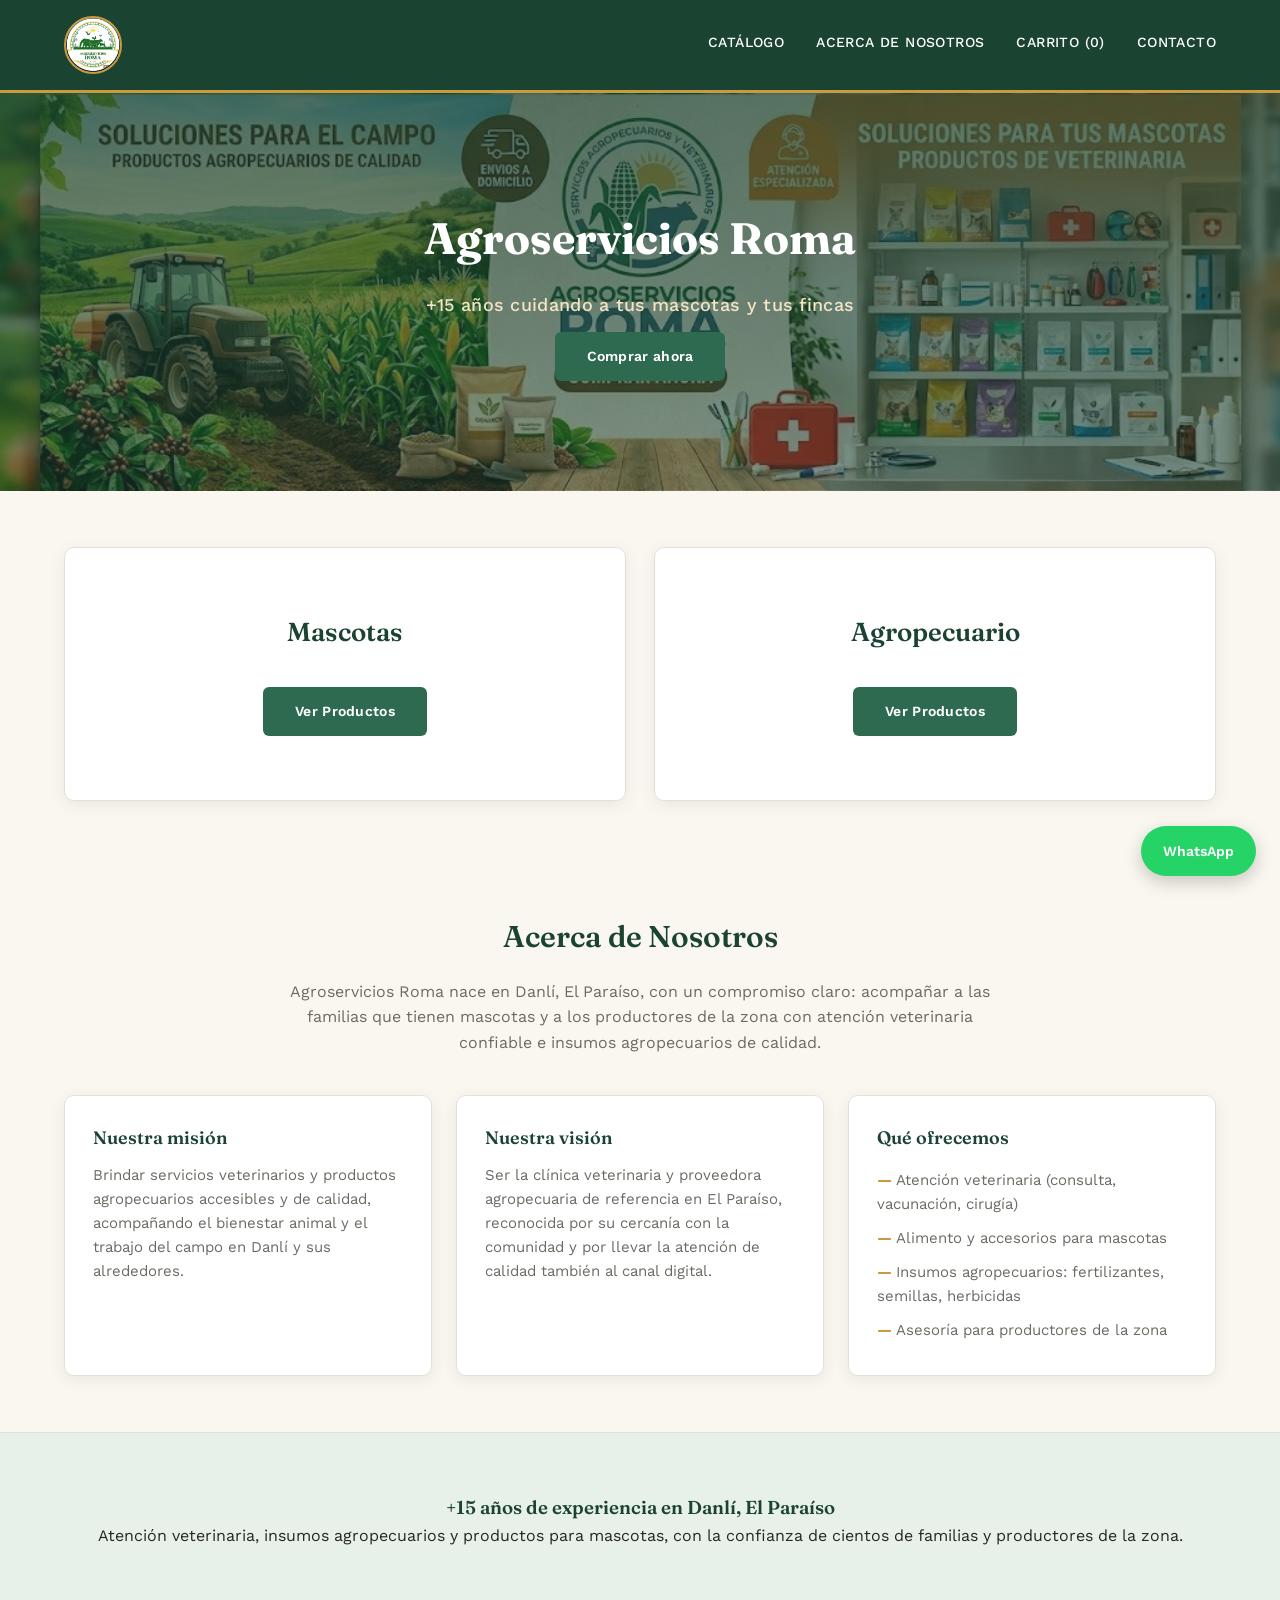
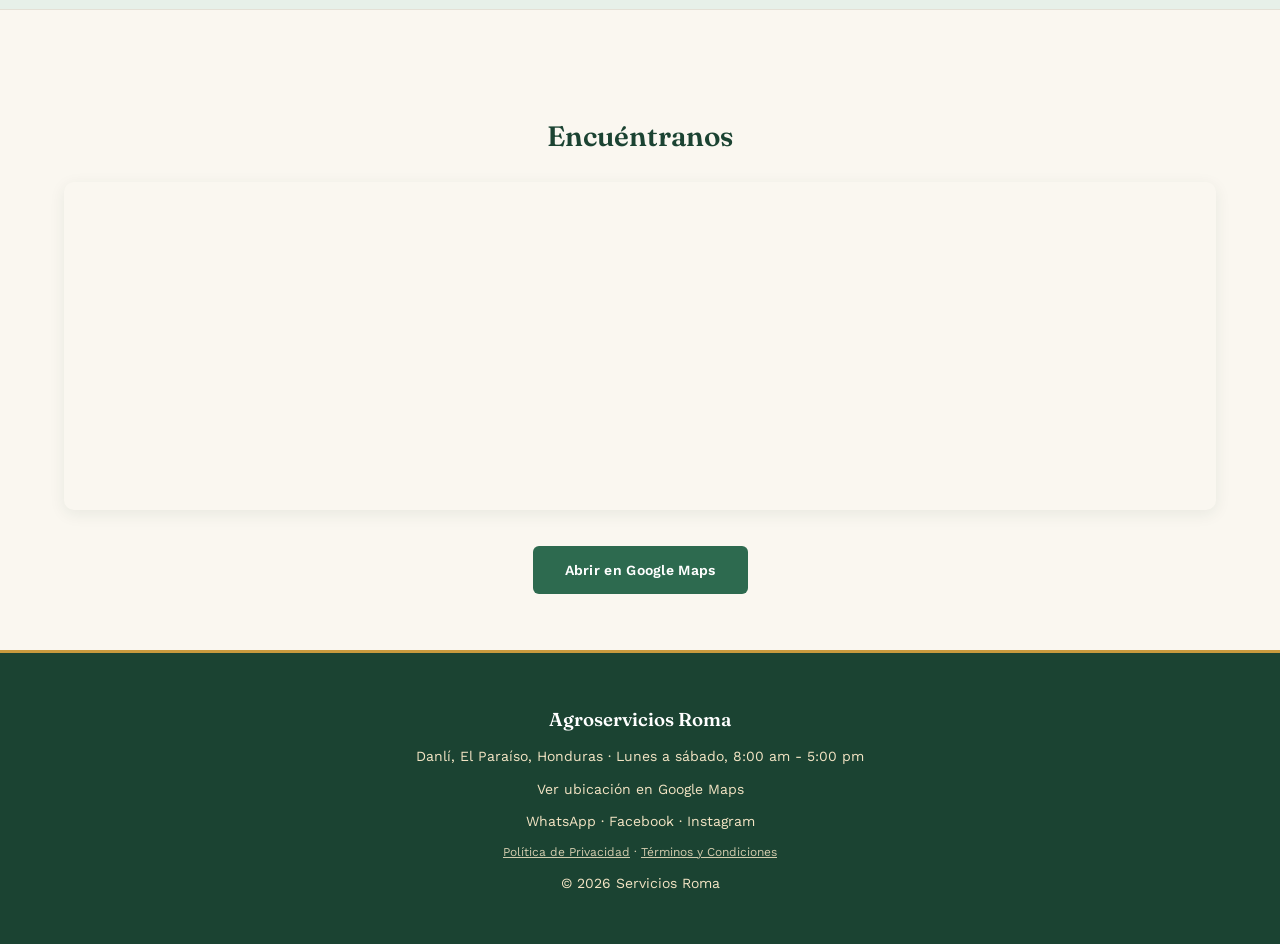
<file: index.html>
<!DOCTYPE html>
<html lang="es">
<head>
    <meta charset="UTF-8">
    <meta name="viewport" content="width=device-width, initial-scale=1.0">
    <title>Servicios Roma</title>

    <link rel="stylesheet" href="css/styles.css">
</head>
<body>

<!-- HEADER -->
<header>

    <div class="container navbar">

        <!-- El logo ahora es un enlace: clic y vuelve al inicio -->
        <div class="logo">
            <a href="index.html"><img src="imagenes/logo.jpeg" alt="Servicios Roma"></a>
        </div>

        <!--
            Se quitó "Iniciar Sesión": el sitio es de catálogo abierto,
            sin cuentas de cliente. Se quitó "Inicio" del menú porque
            ya estamos en el inicio y el logo hace lo mismo.
        -->
        <nav class="menu">
            <a href="catalogo.html">Catálogo</a>
            <a href="#acerca">Acerca de Nosotros</a>
            <a href="carrito.html" id="enlace-carrito">Carrito (0)</a>
            <a href="contacto.html">Contacto</a>
        </nav>

    </div>

</header>

<!-- BANNER -->

<section class="hero">

    <div class="container">

        <h1>Agroservicios Roma</h1>

        <p>
            +15 años cuidando a tus mascotas y tus fincas
        </p>

        <a href="catalogo.html" class="boton">Comprar ahora</a>

    </div>

</section>

<!-- CATEGORÍAS -->

<section class="container">

    <div class="categorias">

        <!-- Mascotas -->

        <div class="categoria">

            <h2>Mascotas</h2>

            <a href="catalogo.html?categoria=mascota" class="boton">
                Ver Productos
            </a>

        </div>

        <!-- Agropecuario -->

        <div class="categoria">

            <h2>Agropecuario</h2>

            <a href="catalogo.html?categoria=agropecuario" class="boton">
                Ver Productos
            </a>

        </div>

    </div>

</section>

<!-- ACERCA DE NOSOTROS -->

<section class="acerca container" id="acerca">

    <h2>Acerca de Nosotros</h2>

    <p class="acerca-intro">
        Agroservicios Roma nace en Danlí, El Paraíso, con un compromiso claro:
        acompañar a las familias que tienen mascotas y a los productores de la
        zona con atención veterinaria confiable e insumos agropecuarios de calidad.
    </p>

    <div class="acerca-grid">

        <div class="acerca-item">
            <h3>Nuestra misión</h3>
            <p>
                Brindar servicios veterinarios y productos agropecuarios accesibles
                y de calidad, acompañando el bienestar animal y el trabajo del
                campo en Danlí y sus alrededores.
            </p>
        </div>

        <div class="acerca-item">
            <h3>Nuestra visión</h3>
            <p>
                Ser la clínica veterinaria y proveedora agropecuaria de referencia
                en El Paraíso, reconocida por su cercanía con la comunidad y por
                llevar la atención de calidad también al canal digital.
            </p>
        </div>

        <div class="acerca-item">
            <h3>Qué ofrecemos</h3>
            <ul>
                <li>Atención veterinaria (consulta, vacunación, cirugía)</li>
                <li>Alimento y accesorios para mascotas</li>
                <li>Insumos agropecuarios: fertilizantes, semillas, herbicidas</li>
                <li>Asesoría para productores de la zona</li>
            </ul>
        </div>

    </div>

</section>

<!-- INFORMACIÓN / FRANJA DE CONFIANZA -->

<section class="info">

    <div class="container">

        <h3>+15 años de experiencia en Danlí, El Paraíso</h3>

        <p>
            Atención veterinaria, insumos agropecuarios y productos para
            mascotas, con la confianza de cientos de familias y
            productores de la zona.
        </p>

    </div>

</section>

<!-- UBICACIÓN -->

<section class="container ubicacion">

    <h2>Encuéntranos</h2>

    <div class="mapa-embed">
        <iframe
            src="https://www.google.com/maps?q=Agroservicios+Roma+Danli+El+Paraiso+Honduras&output=embed"
            width="100%" height="320" style="border:0;" allowfullscreen loading="lazy">
        </iframe>
    </div>

    <p>
        <a href="https://maps.app.goo.gl/qpFA17j55cjCu1nG6?g_st=aw" target="_blank" class="boton">
            Abrir en Google Maps
        </a>
    </p>

</section>

<!-- FOOTER -->

<footer>

    <div class="container">

        <h3>Agroservicios Roma</h3>

        <p>
            <!-- Reemplazar con el horario real si es distinto -->
            Danlí, El Paraíso, Honduras &middot; Lunes a sábado, 8:00 am - 5:00 pm
        </p>

        <p>
            <a href="https://maps.app.goo.gl/qpFA17j55cjCu1nG6?g_st=aw" target="_blank">Ver ubicación en Google Maps</a>
        </p>

        <p>
            <a href="https://wa.me/50489438844" target="_blank">WhatsApp</a>
            &middot;
            <a href="https://www.facebook.com/share/1GrsyHpAaW/" target="_blank">Facebook</a>
            &middot;
            <a href="https://www.instagram.com/agroserviciosromaroma?igsh=OWphcTBranYxOWtt" target="_blank">Instagram</a>
        </p>

        <p class="footer-legal">
            <a href="privacidad.html">Política de Privacidad</a> &middot; <a href="terminosycondiciones.html">Términos y Condiciones</a>
        </p>

        <p>&copy; 2026 Servicios Roma</p>

    </div>

</footer>

<!-- BOTÓN FLOTANTE DE WHATSAPP -->
<a href="https://wa.me/50489438844" target="_blank" class="whatsapp-flotante" aria-label="Escribir por WhatsApp">
    WhatsApp
</a>

<script>
    // Muestra cuántas unidades hay en el carrito, igual que en
    // detalleproducto.html, para que el número se vea consistente
    // en todas las páginas del sitio.
    (function () {
        const CLAVE_CARRITO = "carritoServiciosRoma";
        const datos = localStorage.getItem(CLAVE_CARRITO);
        const carrito = datos ? JSON.parse(datos) : [];
        const totalUnidades = carrito.reduce((suma, p) => suma + p.cantidad, 0);
        const enlace = document.getElementById("enlace-carrito");
        if (enlace) {
            enlace.textContent = "Carrito (" + totalUnidades + ")";
        }
    })();
</script>

</body>
</html>
</file>
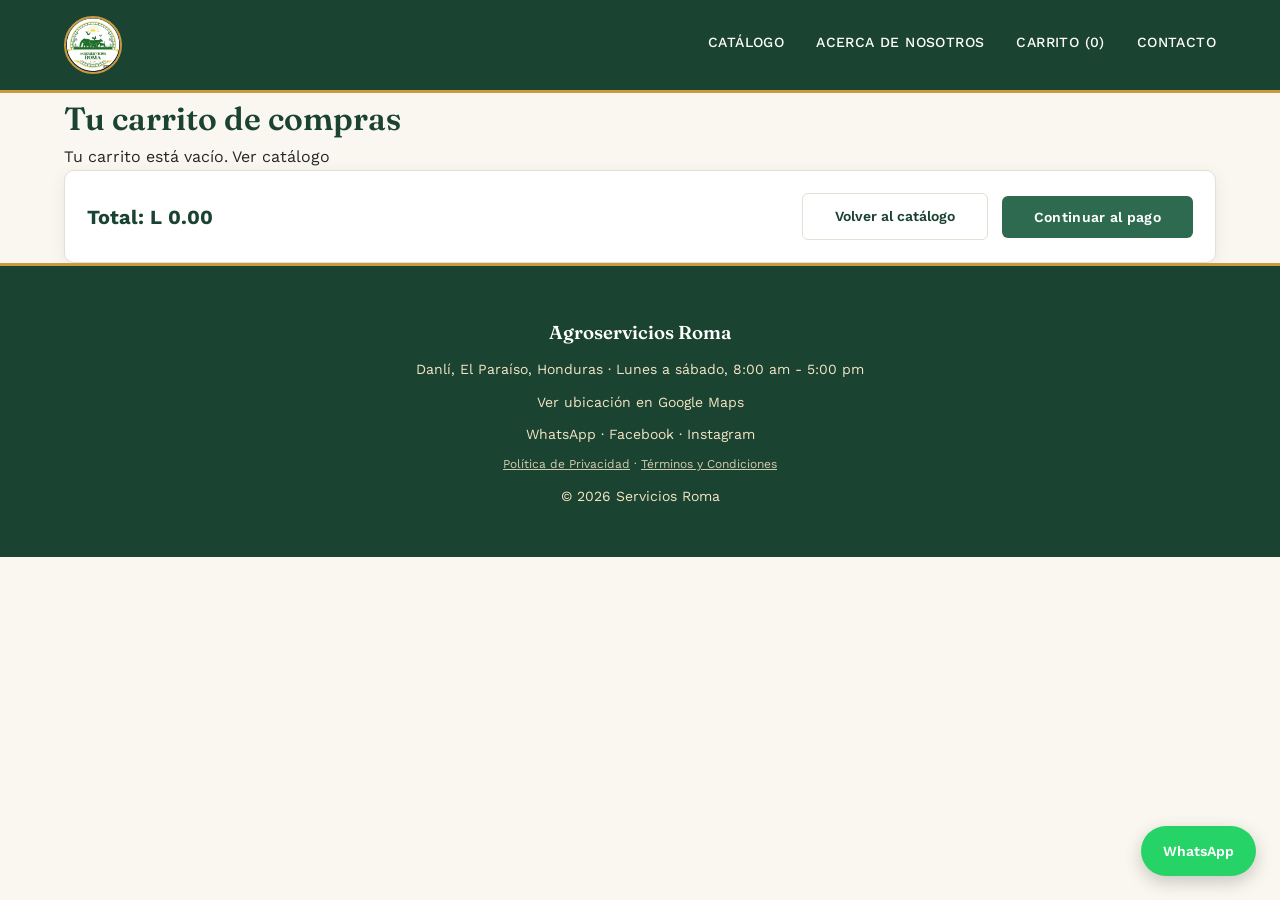
<file: carrito.html>
<!DOCTYPE html>
<html lang="es">
<head>
  <meta charset="UTF-8">
  <meta name="viewport" content="width=device-width, initial-scale=1.0">
  <title>Carrito de compras - Servicios Roma</title>
  <link rel="stylesheet" href="css/styles.css">
</head>
<body>

  <!-- Encabezado (reutiliza el mismo de tus otras páginas) -->
  <header>
    <div class="container navbar">
      <div class="logo">
        <a href="index.html"><img src="imagenes/logo.jpeg" alt="Servicios Roma"></a>
      </div>
      <nav class="menu">
            <a href="catalogo.html">Catálogo</a>
            <a href="index.html#acerca">Acerca de Nosotros</a>
            <a href="carrito.html" id="enlace-carrito">Carrito (0)</a>
            <a href="contacto.html">Contacto</a>
        </nav>
    </div>
  </header>

  <main class="container contenedor-carrito">
    <h1>Tu carrito de compras</h1>

    <!-- Aquí se van a insertar las filas de productos con JavaScript -->
    <table id="tabla-carrito">
      <thead>
        <tr>
          <th>Producto</th>
          <th>Precio</th>
          <th>Cantidad</th>
          <th>Subtotal</th>
          <th></th>
        </tr>
      </thead>
      <tbody id="cuerpo-carrito">
        <!-- las filas se generan dinámicamente en carrito.js -->
      </tbody>
    </table>

    <!-- Mensaje que aparece si el carrito está vacío -->
    <p id="mensaje-vacio" style="display:none;">Tu carrito está vacío. <a href="catalogo.html">Ver catálogo</a></p>

    <div class="resumen-carrito">
      <p>Total: <span id="total-carrito">L 0.00</span></p>
      <div class="botones-resumen-carrito">
        <a href="catalogo.html" class="btn-volver-catalogo">Volver al catálogo</a>
        <button id="btn-checkout" class="boton" onclick="window.location.href='checkout.html'">Continuar al pago</button>
      </div>
    </div>
  </main>

 <footer>

    <div class="container">

        <h3>Agroservicios Roma</h3>

        <p>
            <!-- Reemplazar con el horario real si es distinto -->
            Danlí, El Paraíso, Honduras &middot; Lunes a sábado, 8:00 am - 5:00 pm
        </p>

        <p>
            <a href="https://maps.app.goo.gl/qpFA17j55cjCu1nG6?g_st=aw" target="_blank">Ver ubicación en Google Maps</a>
        </p>

        <p>
            <a href="https://wa.me/50489438844" target="_blank">WhatsApp</a>
            &middot;
            <a href="https://www.facebook.com/share/1GrsyHpAaW/" target="_blank">Facebook</a>
            &middot;
            <a href="https://www.instagram.com/agroserviciosromaroma?igsh=OWphcTBranYxOWtt" target="_blank">Instagram</a>
        </p>

        <p class="footer-legal">
            <a href="privacidad.html">Política de Privacidad</a> &middot; <a href="terminosycondiciones.html">Términos y Condiciones</a>
        </p>

        <p>&copy; 2026 Servicios Roma</p>

    </div>

</footer>

<!-- BOTÓN FLOTANTE DE WHATSAPP -->
<a href="https://wa.me/50489438844" target="_blank" class="whatsapp-flotante" aria-label="Escribir por WhatsApp">
    WhatsApp
</a>

  <script src="js/carrito.js"></script>

  <script>
    // Actualiza el número de "Carrito (N)" en el menú, igual que en el resto del sitio.
    (function () {
        const datos = localStorage.getItem("carritoServiciosRoma");
        const carrito = datos ? JSON.parse(datos) : [];
        const totalUnidades = carrito.reduce((suma, p) => suma + p.cantidad, 0);
        const enlace = document.getElementById("enlace-carrito");
        if (enlace) {
            enlace.textContent = "Carrito (" + totalUnidades + ")";
        }
    })();
  </script>
</body>
</html>
</file>
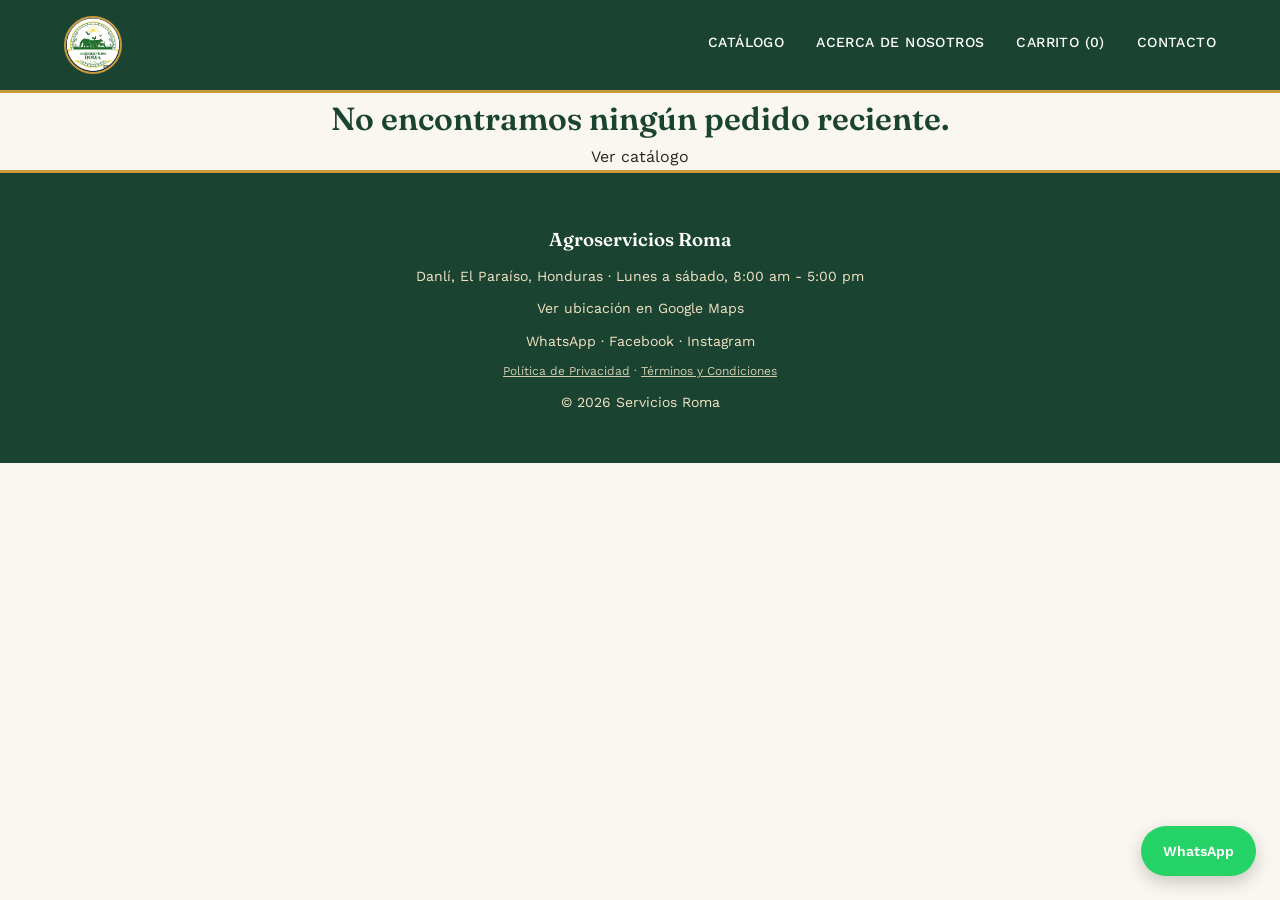
<file: confirmacion.html>
<!DOCTYPE html>
<html lang="es">
<head>
  <meta charset="UTF-8">
  <meta name="viewport" content="width=device-width, initial-scale=1.0">
  <title>Pedido confirmado - Servicios Roma</title>
  <link rel="stylesheet" href="css/styles.css">
</head>
<body>

  <header>
    <div class="container navbar">
      <div class="logo">
        <a href="index.html"><img src="imagenes/logo.jpeg" alt="Servicios Roma"></a>
      </div>
      <nav class="menu">
            <a href="catalogo.html">Catálogo</a>
            <a href="index.html#acerca">Acerca de Nosotros</a>
            <a href="carrito.html" id="enlace-carrito">Carrito (0)</a>
            <a href="contacto.html">Contacto</a>
        </nav>
    </div>
  </header>

  <main class="container contenedor-confirmacion">
    <h1>¡Gracias por tu compra!</h1>

    <p>Tu número de pedido es:</p>
    <p class="numero-orden" id="numero-orden">#000000</p>

    <section class="resumen-final">
      <h2>Resumen de tu compra</h2>
      <ul id="lista-confirmacion"></ul>
      <p>Total pagado: <span id="total-confirmacion">L 0.00</span></p>
    </section>

    <section class="datos-cliente">
      <h2>Datos de entrega</h2>
      <p id="nombre-cliente"></p>
      <p id="telefono-cliente"></p>
      <p id="direccion-cliente"></p>
    </section>

    <p>
      ¿Tenés alguna duda sobre tu pedido? Escribinos por
      <a href="https://wa.me/50499999999" target="_blank">WhatsApp</a>.
    </p>

    <a href="index.html" class="boton">Volver al inicio</a>
  </main>

 <footer>

    <div class="container">

        <h3>Agroservicios Roma</h3>

        <p>
            <!-- Reemplazar con el horario real si es distinto -->
            Danlí, El Paraíso, Honduras &middot; Lunes a sábado, 8:00 am - 5:00 pm
        </p>

        <p>
            <a href="https://maps.app.goo.gl/qpFA17j55cjCu1nG6?g_st=aw" target="_blank">Ver ubicación en Google Maps</a>
        </p>

        <p>
            <a href="https://wa.me/50489438844" target="_blank">WhatsApp</a>
            &middot;
            <a href="https://www.facebook.com/share/1GrsyHpAaW/" target="_blank">Facebook</a>
            &middot;
            <a href="https://www.instagram.com/agroserviciosromaroma?igsh=OWphcTBranYxOWtt" target="_blank">Instagram</a>
        </p>

        <p class="footer-legal">
            <a href="privacidad.html">Política de Privacidad</a> &middot; <a href="terminosycondiciones.html">Términos y Condiciones</a>
        </p>

        <p>&copy; 2026 Servicios Roma</p>

    </div>

</footer>

<!-- BOTÓN FLOTANTE DE WHATSAPP -->
<a href="https://wa.me/50489438844" target="_blank" class="whatsapp-flotante" aria-label="Escribir por WhatsApp">
    WhatsApp
</a>

  <script src="js/confirmacion.js"></script>
</body>
</html>
</file>
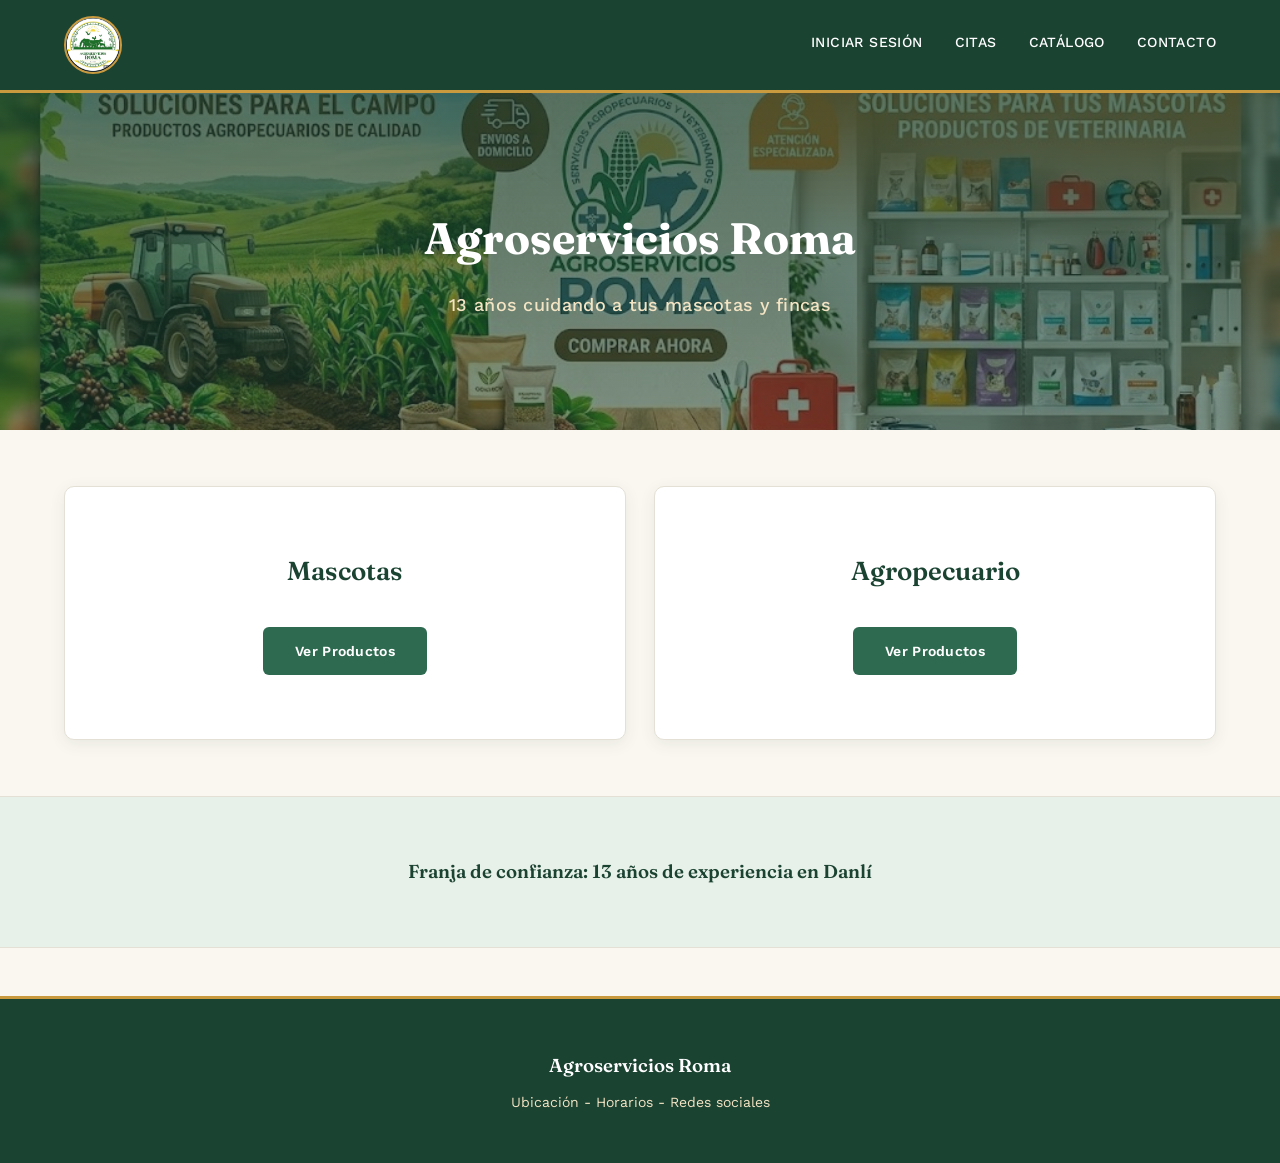
<file: home.html>
<!DOCTYPE html>
<html lang="es">
<head>
    <meta charset="UTF-8">
    <meta name="viewport" content="width=device-width, initial-scale=1.0">
    <title>Servicios Roma</title>

    <link rel="stylesheet" href="css/styles.css">
</head>
<body>

<!-- HEADER -->
<header>

    <div class="container navbar">

        <div class="logo">
            <img src="imagenes/logo.jpeg" alt="Servicios Roma">
        </div>

        <nav class="menu">
            <a href="#">Iniciar Sesión</a>
            <a href="#">Citas</a>
            <a href="catalogo.html">Catálogo</a>
            <a href="#">Contacto</a>
        </nav>

    </div>

</header>

<!-- BANNER -->

<section class="hero">

    <div class="container">

        <h1>Agroservicios  Roma</h1>

        <p>
            13 años cuidando a tus mascotas y fincas
        </p>

    </div>

</section>

<!-- CATEGORÍAS -->

<section class="container">

    <div class="categorias">

        <!-- Mascotas -->

        <div class="categoria">

            <h2>Mascotas</h2>

            <a href="catalogo.html" class="boton">
                Ver Productos
            </a>

        </div>

        <!-- Agropecuario -->

        <div class="categoria">

            <h2>Agropecuario</h2>

            <a href="catalogo.html" class="boton">
                Ver Productos
            </a>

        </div>

    </div>

</section>

<!-- INFORMACIÓN -->

<section class="info">

    <div class="container">

        <h3>
            Franja de confianza: 13 años de experiencia en Danlí
        </h3>

    </div>

</section>

<!-- FOOTER -->

<footer>

    <div class="container">

        <h3>Agroservicios Roma</h3>

        <p>
            Ubicación - Horarios - Redes sociales
        </p>

    </div>

</footer>

</body>
</html>
</file>
<file: css/styles.css>
/*=====================================
    SERVICIOS ROMA — HOJA DE ESTILOS
    Identidad: agroveterinaria, Danlí (HN)
    Paleta: verde pino + dorado trigo
    Tipografía: Fraunces (display) + Work Sans (texto)

    IMPORTANTE: los nombres de clase son los
    mismos que ya usa el equipo en su HTML.
    No hay que cambiar nada en las páginas,
    solo reemplazar este archivo completo.
=====================================*/

@import url('https://fonts.googleapis.com/css2?family=Fraunces:opsz,wght@9..144,500;9..144,600;9..144,700&family=Work+Sans:wght@400;500;600;700&display=swap');

:root{
    --verde-pino:     #1B4332;
    --verde-medio:     #2D6A4F;
    --verde-suave:     #E7F0E9;
    --dorado-trigo:    #C99A3E;
    --dorado-suave:    #F3E4C4;
    --crema:           #FAF7F0;
    --texto:           #262622;
    --texto-suave:     #6B6B63;
    --blanco:          #FFFFFF;
    --borde:           #E4E0D6;
    --sombra:          0 4px 16px rgba(27, 67, 50, 0.08);
    --sombra-hover:    0 10px 28px rgba(27, 67, 50, 0.14);
    --radio:           10px;
}

/*=====================================
    ESTILOS GENERALES
=====================================*/

*{
    margin:0;
    padding:0;
    box-sizing:border-box;
}

body{
    font-family:'Work Sans', Arial, Helvetica, sans-serif;
    background:var(--crema);
    color:var(--texto);
    line-height:1.6;
    -webkit-font-smoothing:antialiased;
}

h1, h2, h3, h4{
    font-family:'Fraunces', Georgia, serif;
    font-weight:600;
    color:var(--verde-pino);
}

a{
    text-decoration:none;
    color:inherit;
}

img{
    max-width:100%;
}

.container{
    width:90%;
    max-width:1200px;
    margin:auto;
}

/*=====================================
    HEADER / NAVBAR
=====================================*/

header{
    background:var(--verde-pino);
    color:var(--blanco);
    border-bottom:3px solid var(--dorado-trigo);
}

.navbar{
    display:flex;
    justify-content:space-between;
    align-items:center;
    padding:16px 0;
    gap:20px;
    flex-wrap:wrap;
}

/* Logo pequeño y alineado con el texto de marca */
.logo{
    display:flex;
    align-items:center;
    gap:12px;
    font-size:20px;
    font-family:'Fraunces', Georgia, serif;
    font-weight:600;
    letter-spacing:.3px;
}

.logo a{
    display:flex;
    align-items:center;
    gap:12px;
    transition:.2s;
}

.logo a:hover{
    opacity:.85;
}

.logo img{
    height:58px;
    width:58px;
    display:block;
    object-fit:cover;
    border-radius:50%;
    border:2px solid var(--dorado-trigo);
    background:var(--blanco);
}

/* Menú en fila, alineado a la par, sin saltos desordenados */
.menu{
    display:flex;
    flex-wrap:wrap;
    align-items:center;
    column-gap:32px;
    row-gap:8px;
}

.menu a{
    color:var(--blanco);
    font-size:14px;
    font-weight:500;
    letter-spacing:.4px;
    text-transform:uppercase;
    padding-bottom:4px;
    border-bottom:2px solid transparent;
    transition:.25s;
}

.menu a:hover{
    color:var(--dorado-suave);
    border-bottom-color:var(--dorado-trigo);
}

/*=====================================
    HERO / BANNER
=====================================*/

.hero{
    background-image:
            linear-gradient(180deg, rgba(27,67,50,.72), rgba(27,67,50,.55)),
            url("../imagenes/banner2.jpg");
    background-size:cover;
    background-position:center;
    color:var(--blanco);
    text-align:center;
    padding:110px 20px;
}

.hero h1{
    color:var(--blanco);
    margin-bottom:18px;
    font-size:44px;
    font-weight:700;
}

.hero p{
    font-size:18px;
    color:var(--dorado-suave);
    font-weight:500;
    letter-spacing:.3px;
}

/*=====================================
    CATEGORIAS HOME
=====================================*/

.categorias{
    display:grid;
    grid-template-columns:1fr 1fr;
    gap:28px;
    margin:56px 0;
}

.categoria{
    background:var(--blanco);
    border:1px solid var(--borde);
    border-radius:var(--radio);
    text-align:center;
    padding:64px 24px;
    box-shadow:var(--sombra);
    transition:.25s;
}

.categoria:hover{
    box-shadow:var(--sombra-hover);
    transform:translateY(-3px);
}

.categoria h2{
    margin-bottom:22px;
    font-size:26px;
}

.boton{
    display:inline-block;
    margin-top:12px;
    padding:13px 32px;
    background:var(--verde-medio);
    color:var(--blanco);
    border:none;
    border-radius:6px;
    font-family:'Work Sans', sans-serif;
    font-weight:600;
    font-size:14px;
    letter-spacing:.3px;
    cursor:pointer;
    transition:.25s;
}

.boton:hover{
    background:var(--dorado-trigo);
    color:var(--verde-pino);
}

/*=====================================
    INFORMACION
=====================================*/

.info{
    background:var(--verde-suave);
    text-align:center;
    padding:60px 20px;
    margin-bottom:48px;
    border-top:1px solid var(--borde);
    border-bottom:1px solid var(--borde);
}

/*=====================================
    FOOTER
=====================================*/

footer{
    background:var(--verde-pino);
    color:var(--blanco);
    text-align:center;
    padding:52px 20px 40px;
    border-top:3px solid var(--dorado-trigo);
}

footer h3{
    color:var(--blanco);
}

footer p{
    margin:10px 0;
    color:var(--dorado-suave);
    font-size:14px;
}

.footer-legal{
    font-size:12px;
    opacity:.85;
}

.footer-legal a{
    text-decoration:underline;
}

/*=====================================
    PAGINA CATALOGO
=====================================*/

.catalogo{
    display:flex;
    gap:36px;
    margin:48px auto;
    align-items:flex-start;
}

/* SIDEBAR */

.sidebar{
    width:240px;
    background:var(--blanco);
    border:1px solid var(--borde);
    border-radius:var(--radio);
    padding:24px;
    height:fit-content;
    box-shadow:var(--sombra);
}

.sidebar h3{
    margin-bottom:18px;
    font-size:18px;
    padding-bottom:10px;
    border-bottom:2px solid var(--dorado-trigo);
}

.sidebar label{
    display:block;
    margin:12px 0;
    font-size:15px;
    color:var(--texto-suave);
}

/* CONTENIDO */

.contenido{
    flex:1;
}

/* BUSCADOR */

.buscador{
    width:100%;
    padding:14px 16px;
    font-size:15px;
    font-family:'Work Sans', sans-serif;
    margin-bottom:32px;
    border:1px solid var(--borde);
    border-radius:8px;
    background:var(--blanco);
}

.buscador:focus{
    outline:none;
    border-color:var(--dorado-trigo);
}

/* PRODUCTOS */

.productos{
    display:grid;
    grid-template-columns:repeat(4,1fr);
    gap:28px;
}

.producto{
    text-align:center;
    background:var(--blanco);
    border:1px solid var(--borde);
    border-radius:var(--radio);
    padding:20px;
    transition:.25s;
}

.producto:hover{
    box-shadow:var(--sombra-hover);
    transform:translateY(-3px);
}

.imagen-producto{
    width:100%;
    height:160px;
    background:var(--verde-suave);
    margin:auto;
    display:flex;
    align-items:center;
    justify-content:center;
    color:var(--texto-suave);
    border-radius:6px;
    overflow:hidden;
}

.imagen-producto img{
    width:100%;
    height:100%;
    object-fit:cover;
}

.producto h4{
    margin-top:16px;
    margin-bottom:8px;
    font-size:16px;
    color:var(--verde-pino);
}

.producto h4:hover{
    color:var(--dorado-trigo);
    text-decoration:none;
}

.precio{
    font-weight:700;
    color:var(--texto);
    font-size:15px;
}

.paginacion{
    text-align:center;
    margin:48px;
}

/*=====================================
    DETALLE PRODUCTO
=====================================*/

.detalle{
    display:flex;
    gap:56px;
    padding:64px 0;
    align-items:flex-start;
}

.imagen-detalle{
    width:420px;
    height:420px;
    background:var(--verde-suave);
    border-radius:var(--radio);
    display:flex;
    justify-content:center;
    align-items:center;
    object-fit:cover;
}

.info-detalle{
    flex:1;
}

.info-detalle h2{
    font-size:32px;
    margin-bottom:16px;
}

.categoria-detalle{
    margin-bottom:22px;
    color:var(--texto-suave);
    font-size:14px;
    text-transform:uppercase;
    letter-spacing:.5px;
}

.descripcion{
    background:var(--blanco);
    border:1px solid var(--borde);
    border-radius:var(--radio);
    padding:28px;
    margin-bottom:28px;
    line-height:1.7;
    color:var(--texto-suave);
}

.precio-detalle{
    font-size:28px;
    font-weight:700;
    color:var(--verde-pino);
    margin-bottom:26px;
}

.cantidad{
    display:flex;
    align-items:center;
    gap:16px;
    margin-bottom:30px;
}

.cantidad button{
    width:36px;
    height:36px;
    border:1px solid var(--borde);
    background:var(--blanco);
    border-radius:6px;
    cursor:pointer;
    font-size:16px;
    transition:.2s;
}

.cantidad button:hover{
    border-color:var(--dorado-trigo);
}

.btn-carrito{
    background:var(--verde-pino);
    color:var(--blanco);
    border:none;
    padding:16px 48px;
    border-radius:6px;
    cursor:pointer;
    transition:.25s;
    font-family:'Work Sans', sans-serif;
    font-size:15px;
    font-weight:600;
    letter-spacing:.3px;
}

.btn-carrito:hover{
    background:var(--dorado-trigo);
    color:var(--verde-pino);
}

.botones-detalle{
    display:flex;
    align-items:center;
    gap:16px;
    flex-wrap:wrap;
}

/* En esta página el botón vecino es .btn-carrito (más grande que
   .boton), así que aquí "Volver al catálogo" toma su mismo tamaño. */
.botones-detalle .btn-volver-catalogo{
    padding:16px 48px;
    font-size:15px;
}

.btn-volver-catalogo{
    display:inline-block;
    padding:13px 32px;
    border:1px solid var(--borde);
    border-radius:6px;
    color:var(--verde-pino);
    font-family:'Work Sans', sans-serif;
    font-weight:600;
    font-size:14px;
    line-height:1.4;
    transition:.2s;
}

.btn-volver-catalogo:hover{
    border-color:var(--dorado-trigo);
    background:var(--verde-suave);
    text-decoration:none;
}

/*=====================================
    RESPONSIVE
=====================================*/

@media(max-width:992px){

    .productos{
        grid-template-columns:repeat(2,1fr);
    }

    .detalle{
        flex-direction:column;
        align-items:center;
    }

    .imagen-detalle{
        width:100%;
        max-width:420px;
    }

}

@media(max-width:768px){

    .navbar{
        flex-direction:column;
        align-items:flex-start;
        gap:14px;
    }

    .menu{
        column-gap:20px;
    }

    .categorias{
        grid-template-columns:1fr;
    }

    .catalogo{
        flex-direction:column;
    }

    .sidebar{
        width:100%;
    }

    .productos{
        grid-template-columns:1fr;
    }

}

/*=====================================
    CARRITO, CHECKOUT Y CONFIRMACION
=====================================*/

.contenedor-carrito table{
    width:100%;
    border-collapse:collapse;
    background:var(--blanco);
    margin:28px 0;
    border-radius:var(--radio);
    overflow:hidden;
    box-shadow:var(--sombra);
}

.contenedor-carrito th,
.contenedor-carrito td{
    padding:14px 16px;
    text-align:left;
    border-bottom:1px solid var(--borde);
}

.contenedor-carrito th{
    background:var(--verde-suave);
    color:var(--verde-pino);
    font-size:13px;
    text-transform:uppercase;
    letter-spacing:.4px;
}

.resumen-carrito{
    display:flex;
    justify-content:space-between;
    align-items:center;
    background:var(--blanco);
    border:1px solid var(--borde);
    border-radius:var(--radio);
    padding:22px;
    box-shadow:var(--sombra);
}

.resumen-carrito p{
    font-size:20px;
    font-weight:700;
    color:var(--verde-pino);
}

.botones-resumen-carrito{
    display:flex;
    align-items:center;
    gap:14px;
    flex-wrap:wrap;
}

.botones-resumen-carrito .boton{
    margin-top:0;
}

.resumen-pedido,
.contenedor-checkout form{
    background:var(--blanco);
    border:1px solid var(--borde);
    border-radius:var(--radio);
    padding:28px;
    margin-bottom:28px;
    box-shadow:var(--sombra);
}

.resumen-pedido h2,
.contenedor-checkout h2{
    font-size:20px;
    margin-bottom:8px;
}

.resumen-pedido ul{
    list-style:none;
    margin:15px 0;
}

.resumen-pedido li{
    padding:8px 0;
    border-bottom:1px solid var(--borde);
    color:var(--texto-suave);
}

.contenedor-checkout label{
    display:block;
    margin-top:18px;
    font-weight:600;
    color:var(--verde-pino);
    font-size:14px;
}

.contenedor-checkout input,
.contenedor-checkout textarea{
    width:100%;
    padding:12px 14px;
    margin-top:6px;
    border:1px solid var(--borde);
    border-radius:6px;
    font-family:'Work Sans', sans-serif;
    font-size:15px;
}

.contenedor-checkout input:focus,
.contenedor-checkout textarea:focus{
    outline:none;
    border-color:var(--dorado-trigo);
}

.contenedor-checkout textarea{
    min-height:90px;
    resize:vertical;
}

.fila-nombre-telefono{
    display:flex;
    gap:16px;
    max-width:600px;
}

.campo-nombre{
    flex:1.6;
}

.campo-telefono{
    flex:1;
}

.fila-nombre-telefono input{
    width:100%;
}

.botones-checkout{
    display:flex;
    align-items:center;
    gap:14px;
    flex-wrap:wrap;
    margin-top:20px;
}

.botones-checkout .boton{
    margin-top:0;
}

@media(max-width:600px){
    .fila-nombre-telefono{
        flex-direction:column;
        max-width:none;
    }
}

.error{
    color:#B3261E;
    font-size:13px;
    display:block;
    margin-top:5px;
}

.contenedor-confirmacion{
    text-align:center;
}

.numero-orden{
    font-size:28px;
    font-weight:700;
    color:var(--verde-pino);
    margin:16px 0 32px;
    font-family:'Fraunces', serif;
}

.resumen-final,
.datos-cliente{
    background:var(--blanco);
    border:1px solid var(--borde);
    border-radius:var(--radio);
    padding:28px;
    margin-bottom:26px;
    text-align:left;
    box-shadow:var(--sombra);
}

.resumen-final ul{
    list-style:none;
    margin:15px 0;
}

.resumen-final li{
    padding:8px 0;
    border-bottom:1px solid var(--borde);
    color:var(--texto-suave);
}

@media(max-width:768px){

    .resumen-carrito{
        flex-direction:column;
        align-items:flex-start;
        gap:15px;
    }

}

/*=====================================
    ACERCA DE NOSOTROS
=====================================*/

.acerca{
    padding:56px 0;
}

.acerca h2{
    font-size:30px;
    margin-bottom:18px;
    text-align:center;
}

.acerca-intro{
    max-width:720px;
    margin:0 auto 40px;
    text-align:center;
    color:var(--texto-suave);
    font-size:16px;
}

.acerca-grid{
    display:grid;
    grid-template-columns:repeat(3, 1fr);
    gap:24px;
}

.acerca-item{
    background:var(--blanco);
    border:1px solid var(--borde);
    border-radius:var(--radio);
    padding:28px;
    box-shadow:var(--sombra);
}

.acerca-item h3{
    font-size:18px;
    margin-bottom:10px;
}

.acerca-item p, .acerca-item li{
    color:var(--texto-suave);
    font-size:15px;
}

.acerca-item ul{
    list-style:none;
    margin-top:6px;
}

.acerca-item li{
    padding:5px 0;
}

.acerca-item li::before{
    content:"— ";
    color:var(--dorado-trigo);
    font-weight:700;
}

@media(max-width:768px){
    .acerca-grid{
        grid-template-columns:1fr;
    }
}

/*=====================================
    CATÁLOGO — BUSCADOR + FILTRO DESPLEGABLE
    (reemplaza el sidebar fijo anterior)
=====================================*/

.catalogo-full{
    padding:56px 0 40px;
}

.barra-busqueda{
    display:flex;
    justify-content:center;
    align-items:center;
    gap:14px;
    margin-bottom:36px;
    position:relative;
}

.barra-busqueda .buscador{
    flex:0 1 420px;
    margin-bottom:0;
}

.filtro-dropdown{
    position:relative;
}

.filtro-boton{
    height:100%;
    padding:13px 20px;
    background:var(--blanco);
    color:var(--verde-pino);
    border:1px solid var(--borde);
    border-radius:8px;
    font-family:'Work Sans', sans-serif;
    font-weight:600;
    font-size:15px;
    cursor:pointer;
    white-space:nowrap;
    transition:.2s;
}

.filtro-boton:hover{
    border-color:var(--dorado-trigo);
}

.filtro-panel{
    display:none;
    position:absolute;
    top:calc(100% + 8px);
    right:0;
    background:var(--blanco);
    border:1px solid var(--borde);
    border-radius:var(--radio);
    box-shadow:var(--sombra-hover);
    padding:20px;
    width:240px;
    z-index:50;
}

.filtro-panel.activo{
    display:block;
}

.filtro-panel .filtro-titulo{
    font-size:12px;
    text-transform:uppercase;
    letter-spacing:.4px;
    color:var(--texto-suave);
    margin:14px 0 8px;
    font-weight:600;
}

.filtro-panel .filtro-titulo:first-child{
    margin-top:0;
}

.filtro-panel label{
    display:flex;
    align-items:center;
    gap:8px;
    font-size:14px;
    padding:6px 0;
    cursor:pointer;
    color:var(--texto);
}

.filtro-panel input:disabled{
    cursor:not-allowed;
}

.filtro-panel label:has(input:disabled){
    color:var(--texto-suave);
    cursor:not-allowed;
    opacity:.6;
}

.aviso-categoria{
    text-align:center;
    margin:-22px 0 28px;
    font-size:14px;
    color:var(--texto-suave);
}

.aviso-categoria strong{
    color:var(--verde-pino);
}

.aviso-categoria a{
    color:var(--dorado-trigo);
    font-weight:600;
    text-decoration:underline;
}

.paginacion{
    text-align:center;
    margin:48px 0;
    display:flex;
    justify-content:center;
    gap:8px;
}

.pagina-boton{
    width:38px;
    height:38px;
    border:1px solid var(--borde);
    background:var(--blanco);
    color:var(--verde-pino);
    border-radius:8px;
    font-family:'Work Sans', sans-serif;
    font-weight:600;
    cursor:pointer;
    transition:.2s;
}

.pagina-boton:hover{
    border-color:var(--dorado-trigo);
}

.pagina-boton.activo{
    background:var(--verde-pino);
    color:var(--blanco);
    border-color:var(--verde-pino);
}

@media(max-width:600px){
    .barra-busqueda{
        flex-direction:column;
    }
    .barra-busqueda .buscador{
        flex:1 1 auto;
        width:100%;
    }
    .filtro-dropdown{
        width:100%;
    }
    .filtro-boton{
        width:100%;
    }
    .filtro-panel{
        right:auto;
        left:0;
        width:100%;
    }
}

/*=====================================
    UBICACIÓN
=====================================*/

.ubicacion{
    padding:56px 0;
    text-align:center;
}

.ubicacion h2{
    font-size:28px;
    margin-bottom:24px;
}

.mapa-embed{
    border-radius:var(--radio);
    overflow:hidden;
    box-shadow:var(--sombra);
    margin-bottom:24px;
}

/*=====================================
    BOTÓN FLOTANTE DE WHATSAPP
=====================================*/

.whatsapp-flotante{
    position:fixed;
    bottom:24px;
    right:24px;
    background:#25D366;
    color:var(--blanco);
    padding:14px 22px;
    border-radius:999px;
    font-family:'Work Sans', sans-serif;
    font-weight:600;
    font-size:14px;
    box-shadow:0 6px 18px rgba(0,0,0,.2);
    z-index:100;
    transition:.2s;
}

.whatsapp-flotante:hover{
    background:#1DA851;
    text-decoration:none;
}

@media(max-width:600px){
    .whatsapp-flotante{
        bottom:16px;
        right:16px;
        padding:12px 18px;
        font-size:13px;
    }
}
</file>
